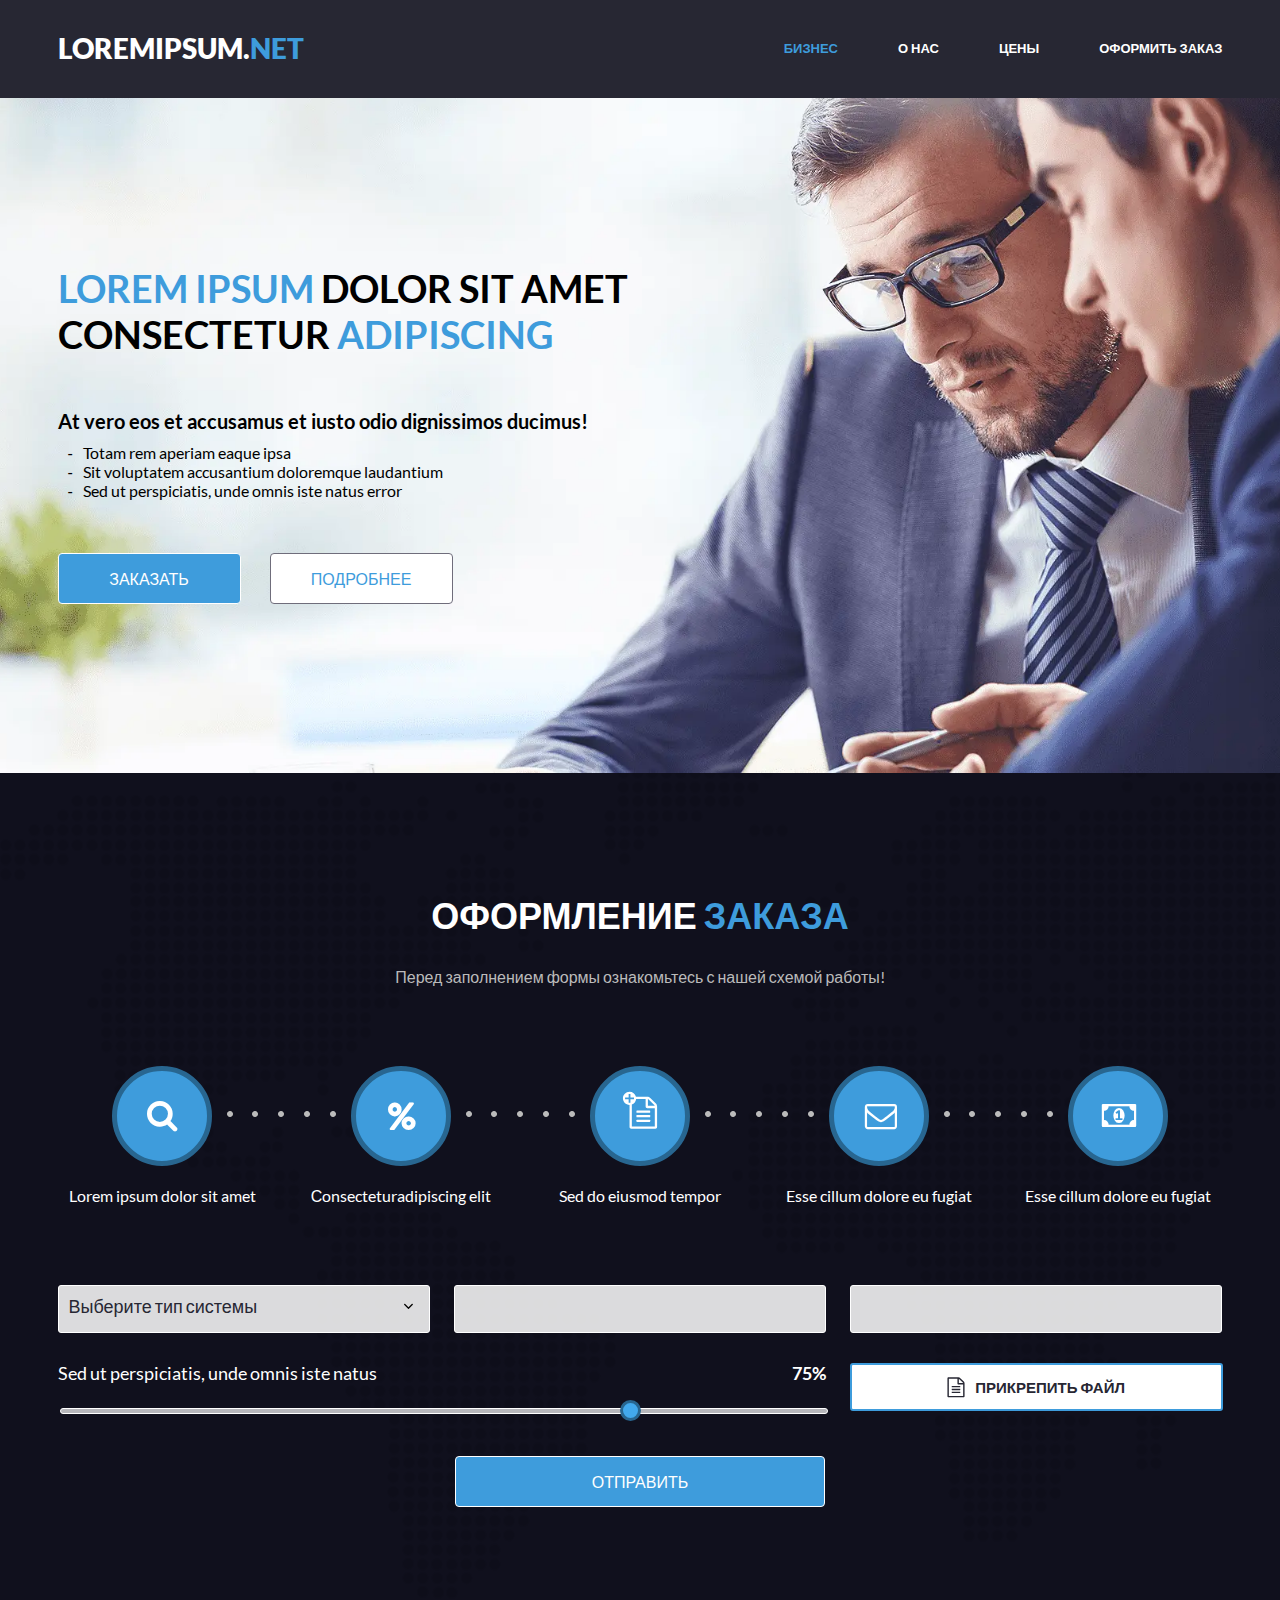
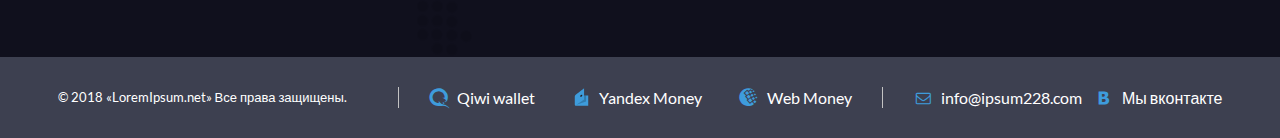
<file: docs/index.html>
<!DOCTYPE html>
<html lang="ru">
<head>
	<meta charset="UTF-8">
	<meta name="viewport" content="width=device-width, initial-scale=1.0">
	<meta name="description" content="test">
	<meta name="keywords" content="">
	<link rel="stylesheet"	href="style.min.css">
	<title>LoremIpsum.Net</title>
</head>

<body>
    <div class="main-cont">
        <header class="header">
        <div class="wrap">
            <p class="header__name">
                <a href="">LoremIpsum.<span class="color-blue">Net</span></a>
            </p>
            <ul class="header__navbar">
                <li class="header__a color-blue"><a href="">БИЗНЕС</a></li>
                <li class="header__a"><a href="">О НАС</a></li>
                <li class="header__a"><a href="">ЦЕНЫ</a></li>
                <li class="header__a"><a href="">ОФОРМИТЬ ЗАКАЗ</a></li>
            </ul>
        </div>
    </header>
    <main>
        <div class="cont cont_bc-img-1">
            <div class="wrap">
                <div class="block-1">
                    <h2 class="block-1__title">
                        <span class="color-blue">Lorem ipsum</span> dolor sit amet
                        consectetur <span class="color-blue">adipiscing</span>
                    </h2>
                    <div class="block-1__desc">
                        <span class="block-1__desc-title">At vero eos et accusamus et iusto odio dignissimos
                            ducimus!</span>
                        <ul class="block-1__ul">
                            <li class="block-1__li">Totam rem aperiam eaque ipsa</li>
                            <li class="block-1__li">Sit voluptatem accusantium doloremque laudantium</li>
                            <li class="block-1__li">Sed ut perspiciatis, unde omnis iste natus error</li>
                        </ul>
                    </div>
                    <div class="block-1__btns">
                        <button class="btn btn_color-blue">заказать</button>
                        <button class="btn btn_color-white">подробнее</button>
                    </div>
                </div>
            </div>
        </div>
        <div class="cont cont_bc-img-2">
            <div class="wrap">
                <div class="block-2">
                    <h2 class="block-2__title">Оформление <span class="color-blue">Заказа</span></h2>
                    <p class="block-2__subtitle">Перед заполнением формы ознакомьтесь с нашей схемой работы!</p>
                    <div class="row-elements">
                        <div class="row-elements__inner">
                            <div class="row-elements__element">
                                <span class="row-elements__icon icon icon-search"></span>
                            </div>
                            <span class="row-elements__text">Lorem ipsum dolor sit amet</span>
                        </div>
                        <div class="row-elements__inner">
                            <div class="row-elements__element">
                                <span class="row-elements__icon icon icon-percent"></span>
                            </div>
                            <span class="row-elements__text">Сonsecteturadipiscing elit</span>
                        </div>
                        <div class="row-elements__inner">
                            <div class="row-elements__element">
                                <span class="row-elements__icon">
                                    <svg xmlns="http://www.w3.org/2000/svg" width="49.13" height="55"
                                        viewBox="0 0 55 56" fill="none">
                                        <path
                                            d="M23.9933 29.8724V28.5867C23.9933 28.2251 24.2746 27.9439 24.6362 27.9439H38.779C39.1406 27.9439 39.4219 28.2251 39.4219 28.5867V29.8724C39.4219 30.234 39.1406 30.5153 38.779 30.5153H24.6362C24.2746 30.5153 23.9933 30.234 23.9933 29.8724Z"
                                            fill="white" />
                                        <path
                                            d="M24.6362 33.0867H38.779C39.1406 33.0867 39.4219 33.368 39.4219 33.7296V35.0153C39.4219 35.3769 39.1406 35.6581 38.779 35.6581H24.6362C24.2746 35.6581 23.9933 35.3769 23.9933 35.0153V33.7296C23.9933 33.368 24.2746 33.0867 24.6362 33.0867Z"
                                            fill="white" />
                                        <path
                                            d="M24.6362 38.2296H38.779C39.1406 38.2296 39.4219 38.5108 39.4219 38.8724V40.1581C39.4219 40.5198 39.1406 40.801 38.779 40.801H24.6362C24.2746 40.801 23.9933 40.5198 23.9933 40.1581V38.8724C23.9933 38.5108 24.2746 38.2296 24.6362 38.2296Z"
                                            fill="white" />
                                        <path fill-rule="evenodd" clip-rule="evenodd"
                                            d="M16.279 21.8148C12.1838 21.8148 8.86401 18.495 8.86401 14.3998C8.86401 10.3046 12.1838 6.9848 16.279 6.9848C19.723 6.9848 22.6186 9.33277 23.4524 12.5153H36.2076C37.2723 12.5153 38.7589 13.1381 39.5022 13.8814L45.7701 20.1492C46.5134 20.8925 47.1362 22.3791 47.1362 23.4439V46.5867C47.1362 47.6515 46.2723 48.5153 45.2076 48.5153H18.2076C17.1429 48.5153 16.279 47.6515 16.279 46.5867L16.279 21.8148ZM18.8504 21.3568C21.4729 20.3871 23.3971 17.977 23.6626 15.0867H34.279V23.4439C34.279 24.5086 35.1429 25.3724 36.2076 25.3724H44.5647V45.9439H18.8504V21.3568ZM37.6741 15.6894C37.5335 15.5488 37.192 15.368 36.8504 15.2474V22.801H44.404C44.2835 22.4595 44.1027 22.118 43.9621 21.9773L37.6741 15.6894ZM17.279 15.3998H21.279V13.3998H17.279V9.39984H15.279V13.3998H11.279V15.3998H15.279V19.3998H17.279V15.3998Z"
                                            fill="white" />
                                    </svg>
                                </span>
                            </div>
                            <span class="row-elements__text">Sed do eiusmod tempor</span>
                        </div>
                        <div class="row-elements__inner">
                            <div class="row-elements__element">
                                <span class="row-elements__icon icon icon-message"></span>
                            </div>
                            <span class="row-elements__text">Esse cillum dolore eu fugiat</span>
                        </div>
                        <div class="row-elements__inner">
                            <div class="row-elements__element">
                                <span class="row-elements__icon icon icon-money"></span>
                            </div>
                            <span class="row-elements__text">Esse cillum dolore eu fugiat</span>
                        </div>
                    </div>
                    <form class="form">
                        <div class="form__row">
                            <div class="form__select">
                                <div class="select-wrapper">
                                    <div class="select-wrapper__custom select-wrapper__js-select-custom">
                                        <div class="select-wrapper__trigger">Выберите тип системы</div>
                                        <div class="select-wrapper__options">
                                            <div class="select-wrapper__option" data-value="sed">Sed ut perspiciatis
                                            </div>
                                            <div class="select-wrapper__option" data-value="nemo">Nemo enim ipsam</div>
                                            <div class="select-wrapper__option" data-value="et">Et harum quidem</div>
                                            <div class="select-wrapper__option" data-value="temporibus">Temporibus autem
                                            </div>
                                            <div class="select-wrapper__option" data-value="itaque">Itaque earum rerum
                                            </div>
                                        </div>
                                    </div>
                                </div>
                            </div>
                            <div class="form__input">
                                <input type="email" name="email" id="email" pattern=".+@globex\.com">
                            </div>
                            <div class="form__input">
                                <input type="text" name="name" id="name">
                            </div>
                        </div>
                        <div class="form__row">
                            <div class="form__range">
                                <label class="form__range-label" for="range">Sed ut perspiciatis, unde omnis iste
                                    natus <span class="range-value"></span></label>
                                <input type="range" id="range" name="range" min="0" max="100" value="75" />
                            </div>
                            <div class="form__file">
                                <input type="file" id="file" name="file" accept="image/png, image/jpeg" />
                                <label for="file" class="form__file-label">
                                    <span class="form__file-icon">
                                        <svg xmlns="http://www.w3.org/2000/svg" width="18" height="21"
                                            viewBox="0 0 18 21" fill="none">
                                            <path
                                                d="M16.8125 4.60899L13.3304 1.12685C12.9174 0.713902 12.0915 0.36792 11.5 0.36792H1.50002C0.9085 0.36792 0.428589 0.847831 0.428589 1.43935V19.2965C0.428589 19.888 0.9085 20.3679 1.50002 20.3679H16.5C17.0915 20.3679 17.5714 19.888 17.5714 19.2965V6.43935C17.5714 5.84783 17.2255 5.02194 16.8125 4.60899ZM11.8572 1.88578C12.0469 1.95274 12.2366 2.05319 12.3148 2.13131L15.8081 5.62462C15.8862 5.70274 15.9866 5.89247 16.0536 6.08221H11.8572V1.88578ZM16.1429 18.9394H1.85716V1.79649H10.4286V6.43935C10.4286 7.03087 10.9085 7.51078 11.5 7.51078H16.1429V18.9394ZM4.7143 9.29649V10.0108C4.7143 10.2117 4.87055 10.3679 5.07145 10.3679H12.9286C13.1295 10.3679 13.2857 10.2117 13.2857 10.0108V9.29649C13.2857 9.0956 13.1295 8.93935 12.9286 8.93935H5.07145C4.87055 8.93935 4.7143 9.0956 4.7143 9.29649ZM12.9286 11.7965H5.07145C4.87055 11.7965 4.7143 11.9527 4.7143 12.1536V12.8679C4.7143 13.0688 4.87055 13.2251 5.07145 13.2251H12.9286C13.1295 13.2251 13.2857 13.0688 13.2857 12.8679V12.1536C13.2857 11.9527 13.1295 11.7965 12.9286 11.7965ZM12.9286 14.6536H5.07145C4.87055 14.6536 4.7143 14.8099 4.7143 15.0108V15.7251C4.7143 15.926 4.87055 16.0822 5.07145 16.0822H12.9286C13.1295 16.0822 13.2857 15.926 13.2857 15.7251V15.0108C13.2857 14.8099 13.1295 14.6536 12.9286 14.6536Z"
                                                fill="#272733" />
                                        </svg>
                                    </span>
                                    <span class="form__file-text">Прикрепить файл</span>
                                </label>
                            </div>
                        </div>
                        <button class="btn btn_color-blue btn_width">Отправить</button>
                    </form>
                </div>
            </div>
        </div>
    </main>
    <footer>
        <div class="wrap">
            <div class="footer">
                <div class="footer__inner footer__inner_pad_right">
                    <p class="footer__text">© 2018 «LoremIpsum.net» Все права защищены.</p>
                </div>
                <div class="footer__inner footer__inner_center">
                    <div class="footer__icon-text">
                        <span class="icon icon-qiwi"></span>Qiwi wallet
                    </div>
                    <div class="footer__icon-text">
                        <span class="icon"><svg xmlns="http://www.w3.org/2000/svg" width="21" height="20"
                                viewBox="0 0 21 20" fill="none">
                                <path fill-rule="evenodd" clip-rule="evenodd"
                                    d="M3.77983 9.9307C3.77983 8.94664 3.86303 8.32213 5.91811 6.80087C7.61949 5.54138 13.073 1.23743 13.073 1.23743V8.42209H17.2203V18.7627H5.07518C4.36275 18.7627 3.77963 18.1844 3.77963 17.4778L3.77983 9.93076V9.9307Z"
                                    fill="#3E9CDC" />
                                <path fill-rule="evenodd" clip-rule="evenodd"
                                    d="M13.073 8.422V12.585L5.45212 17.7335L15.0874 14.6246V8.422H13.073Z" fill="black"
                                    fill-opacity="0.2" />
                                <path fill-rule="evenodd" clip-rule="evenodd"
                                    d="M9.5904 8.20685C10.0361 7.68023 10.687 7.49436 11.0443 7.79173C11.4017 8.08915 11.3303 8.75719 10.8846 9.2838C10.4392 9.81035 9.78811 9.99602 9.43072 9.69859C9.07333 9.40123 9.14497 8.73333 9.5904 8.20678V8.20685Z"
                                    fill="#231F20" />
                            </svg></span>Yandex Money
                    </div>
                    <div class="footer__icon-text">
                        <span class="icon icon-web"></span>Web Money
                    </div>
                </div>
                <div class="footer__inner footer__inner_pad_left">
                    <div class="footer__icon-text">
                        <span class="icon icon-email"></span><a href="">info@ipsum228.com</a>
                    </div>
                    <div class="footer__icon-text">
                        <span class="icon icon-vk"></span><a href="">Мы вконтакте</a>
                    </div>
                </div>
            </div>
        </div>
    </footer>
    </div>
    

    <script>
        var selectCustom = document.querySelector('.select-wrapper__js-select-custom');
        var selectTrigger = selectCustom.querySelector('.select-wrapper__trigger');
        var selectOptions = selectCustom.querySelector('.select-wrapper__options');
        var defaultLabel = selectTrigger.textContent;

        selectOptions.addEventListener('click', function (e) {
            if (e.target.classList.contains('select-wrapper__option')) {
                selectTrigger.textContent = e.target.textContent;
                selectCustom.classList.remove('select-wrapper__isActive');
            }
        });

        selectTrigger.addEventListener('click', function () {
            selectCustom.classList.toggle('select-wrapper__isActive');
        });

        document.addEventListener('click', function (e) {
            var didClickedOutside = !selectCustom.contains(e.target);
            if (didClickedOutside) {
                selectCustom.classList.remove('select-wrapper__isActive');
            }
        });

        const rangeInput = document.getElementById('range');
        const rangeValue = document.querySelector('.range-value');

        // Инициализируем значение в span на начальное значение
        rangeValue.textContent = rangeInput.value+"%";

        // Добавляем обработчик события input для отслеживания изменения положения ползунка
        rangeInput.addEventListener('input', function () {
            rangeValue.textContent = rangeInput.value+"%"; // Обновляем значение в соответствии с положением ползунка
        });
    </script>
</body>
</file>
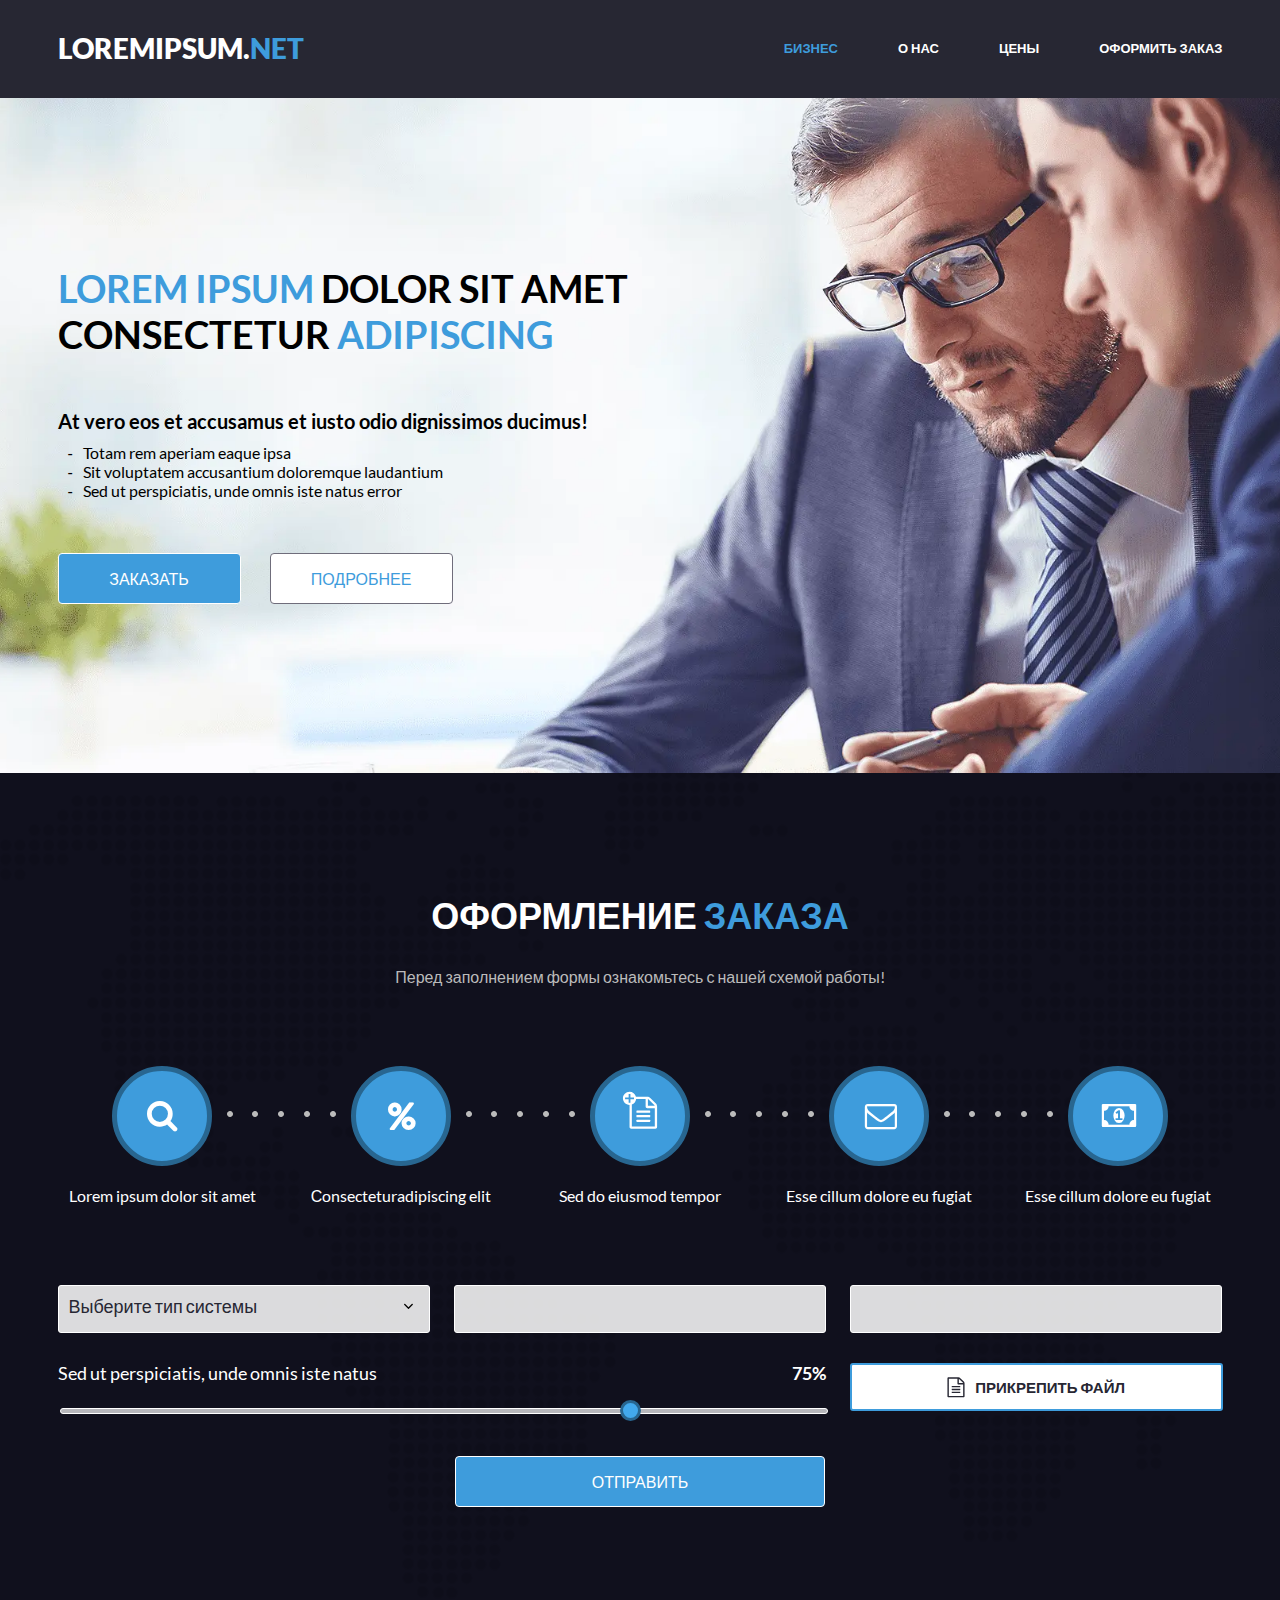
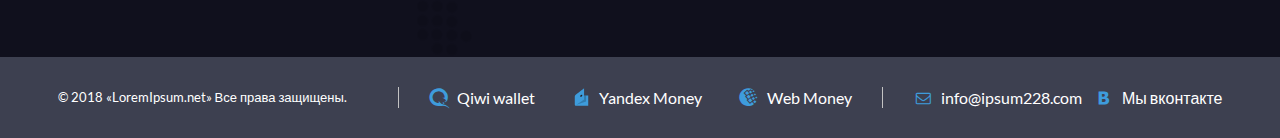
<file: Page/index.html>
<!DOCTYPE html>
<html lang="ru">
<head>
	<meta charset="UTF-8">
	<meta name="viewport" content="width=device-width, initial-scale=1.0">
	<meta name="description" content="test">
	<meta name="keywords" content="">
	<link rel="stylesheet"	href="../css/style.min.css">
	<title>LoremIpsum.Net</title>
</head>

<body>
    <div class="main-cont">
        <header class="header">
        <div class="wrap">
            <p class="header__name">
                <a href="">LoremIpsum.<span class="color-blue">Net</span></a>
            </p>
            <ul class="header__navbar">
                <li class="header__a color-blue"><a href="">БИЗНЕС</a></li>
                <li class="header__a"><a href="">О НАС</a></li>
                <li class="header__a"><a href="">ЦЕНЫ</a></li>
                <li class="header__a"><a href="">ОФОРМИТЬ ЗАКАЗ</a></li>
            </ul>
        </div>
    </header>
    <main>
        <div class="cont cont_bc-img-1">
            <div class="wrap">
                <div class="block-1">
                    <h2 class="block-1__title">
                        <span class="color-blue">Lorem ipsum</span> dolor sit amet
                        consectetur <span class="color-blue">adipiscing</span>
                    </h2>
                    <div class="block-1__desc">
                        <span class="block-1__desc-title">At vero eos et accusamus et iusto odio dignissimos
                            ducimus!</span>
                        <ul class="block-1__ul">
                            <li class="block-1__li">Totam rem aperiam eaque ipsa</li>
                            <li class="block-1__li">Sit voluptatem accusantium doloremque laudantium</li>
                            <li class="block-1__li">Sed ut perspiciatis, unde omnis iste natus error</li>
                        </ul>
                    </div>
                    <div class="block-1__btns">
                        <button class="btn btn_color-blue">заказать</button>
                        <button class="btn btn_color-white">подробнее</button>
                    </div>
                </div>
            </div>
        </div>
        <div class="cont cont_bc-img-2">
            <div class="wrap">
                <div class="block-2">
                    <h2 class="block-2__title">Оформление <span class="color-blue">Заказа</span></h2>
                    <p class="block-2__subtitle">Перед заполнением формы ознакомьтесь с нашей схемой работы!</p>
                    <div class="row-elements">
                        <div class="row-elements__inner">
                            <div class="row-elements__element">
                                <span class="row-elements__icon icon icon-search"></span>
                            </div>
                            <span class="row-elements__text">Lorem ipsum dolor sit amet</span>
                        </div>
                        <div class="row-elements__inner">
                            <div class="row-elements__element">
                                <span class="row-elements__icon icon icon-percent"></span>
                            </div>
                            <span class="row-elements__text">Сonsecteturadipiscing elit</span>
                        </div>
                        <div class="row-elements__inner">
                            <div class="row-elements__element">
                                <span class="row-elements__icon">
                                    <svg xmlns="http://www.w3.org/2000/svg" width="49.13" height="55"
                                        viewBox="0 0 55 56" fill="none">
                                        <path
                                            d="M23.9933 29.8724V28.5867C23.9933 28.2251 24.2746 27.9439 24.6362 27.9439H38.779C39.1406 27.9439 39.4219 28.2251 39.4219 28.5867V29.8724C39.4219 30.234 39.1406 30.5153 38.779 30.5153H24.6362C24.2746 30.5153 23.9933 30.234 23.9933 29.8724Z"
                                            fill="white" />
                                        <path
                                            d="M24.6362 33.0867H38.779C39.1406 33.0867 39.4219 33.368 39.4219 33.7296V35.0153C39.4219 35.3769 39.1406 35.6581 38.779 35.6581H24.6362C24.2746 35.6581 23.9933 35.3769 23.9933 35.0153V33.7296C23.9933 33.368 24.2746 33.0867 24.6362 33.0867Z"
                                            fill="white" />
                                        <path
                                            d="M24.6362 38.2296H38.779C39.1406 38.2296 39.4219 38.5108 39.4219 38.8724V40.1581C39.4219 40.5198 39.1406 40.801 38.779 40.801H24.6362C24.2746 40.801 23.9933 40.5198 23.9933 40.1581V38.8724C23.9933 38.5108 24.2746 38.2296 24.6362 38.2296Z"
                                            fill="white" />
                                        <path fill-rule="evenodd" clip-rule="evenodd"
                                            d="M16.279 21.8148C12.1838 21.8148 8.86401 18.495 8.86401 14.3998C8.86401 10.3046 12.1838 6.9848 16.279 6.9848C19.723 6.9848 22.6186 9.33277 23.4524 12.5153H36.2076C37.2723 12.5153 38.7589 13.1381 39.5022 13.8814L45.7701 20.1492C46.5134 20.8925 47.1362 22.3791 47.1362 23.4439V46.5867C47.1362 47.6515 46.2723 48.5153 45.2076 48.5153H18.2076C17.1429 48.5153 16.279 47.6515 16.279 46.5867L16.279 21.8148ZM18.8504 21.3568C21.4729 20.3871 23.3971 17.977 23.6626 15.0867H34.279V23.4439C34.279 24.5086 35.1429 25.3724 36.2076 25.3724H44.5647V45.9439H18.8504V21.3568ZM37.6741 15.6894C37.5335 15.5488 37.192 15.368 36.8504 15.2474V22.801H44.404C44.2835 22.4595 44.1027 22.118 43.9621 21.9773L37.6741 15.6894ZM17.279 15.3998H21.279V13.3998H17.279V9.39984H15.279V13.3998H11.279V15.3998H15.279V19.3998H17.279V15.3998Z"
                                            fill="white" />
                                    </svg>
                                </span>
                            </div>
                            <span class="row-elements__text">Sed do eiusmod tempor</span>
                        </div>
                        <div class="row-elements__inner">
                            <div class="row-elements__element">
                                <span class="row-elements__icon icon icon-message"></span>
                            </div>
                            <span class="row-elements__text">Esse cillum dolore eu fugiat</span>
                        </div>
                        <div class="row-elements__inner">
                            <div class="row-elements__element">
                                <span class="row-elements__icon icon icon-money"></span>
                            </div>
                            <span class="row-elements__text">Esse cillum dolore eu fugiat</span>
                        </div>
                    </div>
                    <form class="form">
                        <div class="form__row">
                            <div class="form__select">
                                <div class="select-wrapper">
                                    <div class="select-wrapper__custom select-wrapper__js-select-custom">
                                        <div class="select-wrapper__trigger">Выберите тип системы</div>
                                        <div class="select-wrapper__options">
                                            <div class="select-wrapper__option" data-value="sed">Sed ut perspiciatis
                                            </div>
                                            <div class="select-wrapper__option" data-value="nemo">Nemo enim ipsam</div>
                                            <div class="select-wrapper__option" data-value="et">Et harum quidem</div>
                                            <div class="select-wrapper__option" data-value="temporibus">Temporibus autem
                                            </div>
                                            <div class="select-wrapper__option" data-value="itaque">Itaque earum rerum
                                            </div>
                                        </div>
                                    </div>
                                </div>
                            </div>
                            <div class="form__input">
                                <input type="email" name="email" id="email" pattern=".+@globex\.com">
                            </div>
                            <div class="form__input">
                                <input type="text" name="name" id="name">
                            </div>
                        </div>
                        <div class="form__row">
                            <div class="form__range">
                                <label class="form__range-label" for="range">Sed ut perspiciatis, unde omnis iste
                                    natus <span class="range-value"></span></label>
                                <input type="range" id="range" name="range" min="0" max="100" value="75" />
                            </div>
                            <div class="form__file">
                                <input type="file" id="file" name="file" accept="image/png, image/jpeg" />
                                <label for="file" class="form__file-label">
                                    <span class="form__file-icon">
                                        <svg xmlns="http://www.w3.org/2000/svg" width="18" height="21"
                                            viewBox="0 0 18 21" fill="none">
                                            <path
                                                d="M16.8125 4.60899L13.3304 1.12685C12.9174 0.713902 12.0915 0.36792 11.5 0.36792H1.50002C0.9085 0.36792 0.428589 0.847831 0.428589 1.43935V19.2965C0.428589 19.888 0.9085 20.3679 1.50002 20.3679H16.5C17.0915 20.3679 17.5714 19.888 17.5714 19.2965V6.43935C17.5714 5.84783 17.2255 5.02194 16.8125 4.60899ZM11.8572 1.88578C12.0469 1.95274 12.2366 2.05319 12.3148 2.13131L15.8081 5.62462C15.8862 5.70274 15.9866 5.89247 16.0536 6.08221H11.8572V1.88578ZM16.1429 18.9394H1.85716V1.79649H10.4286V6.43935C10.4286 7.03087 10.9085 7.51078 11.5 7.51078H16.1429V18.9394ZM4.7143 9.29649V10.0108C4.7143 10.2117 4.87055 10.3679 5.07145 10.3679H12.9286C13.1295 10.3679 13.2857 10.2117 13.2857 10.0108V9.29649C13.2857 9.0956 13.1295 8.93935 12.9286 8.93935H5.07145C4.87055 8.93935 4.7143 9.0956 4.7143 9.29649ZM12.9286 11.7965H5.07145C4.87055 11.7965 4.7143 11.9527 4.7143 12.1536V12.8679C4.7143 13.0688 4.87055 13.2251 5.07145 13.2251H12.9286C13.1295 13.2251 13.2857 13.0688 13.2857 12.8679V12.1536C13.2857 11.9527 13.1295 11.7965 12.9286 11.7965ZM12.9286 14.6536H5.07145C4.87055 14.6536 4.7143 14.8099 4.7143 15.0108V15.7251C4.7143 15.926 4.87055 16.0822 5.07145 16.0822H12.9286C13.1295 16.0822 13.2857 15.926 13.2857 15.7251V15.0108C13.2857 14.8099 13.1295 14.6536 12.9286 14.6536Z"
                                                fill="#272733" />
                                        </svg>
                                    </span>
                                    <span class="form__file-text">Прикрепить файл</span>
                                </label>
                            </div>
                        </div>
                        <button class="btn btn_color-blue btn_width">Отправить</button>
                    </form>
                </div>
            </div>
        </div>
    </main>
    <footer>
        <div class="wrap">
            <div class="footer">
                <div class="footer__inner footer__inner_pad_right">
                    <p class="footer__text">© 2018 «LoremIpsum.net» Все права защищены.</p>
                </div>
                <div class="footer__inner footer__inner_center">
                    <div class="footer__icon-text">
                        <span class="icon icon-qiwi"></span>Qiwi wallet
                    </div>
                    <div class="footer__icon-text">
                        <span class="icon"><svg xmlns="http://www.w3.org/2000/svg" width="21" height="20"
                                viewBox="0 0 21 20" fill="none">
                                <path fill-rule="evenodd" clip-rule="evenodd"
                                    d="M3.77983 9.9307C3.77983 8.94664 3.86303 8.32213 5.91811 6.80087C7.61949 5.54138 13.073 1.23743 13.073 1.23743V8.42209H17.2203V18.7627H5.07518C4.36275 18.7627 3.77963 18.1844 3.77963 17.4778L3.77983 9.93076V9.9307Z"
                                    fill="#3E9CDC" />
                                <path fill-rule="evenodd" clip-rule="evenodd"
                                    d="M13.073 8.422V12.585L5.45212 17.7335L15.0874 14.6246V8.422H13.073Z" fill="black"
                                    fill-opacity="0.2" />
                                <path fill-rule="evenodd" clip-rule="evenodd"
                                    d="M9.5904 8.20685C10.0361 7.68023 10.687 7.49436 11.0443 7.79173C11.4017 8.08915 11.3303 8.75719 10.8846 9.2838C10.4392 9.81035 9.78811 9.99602 9.43072 9.69859C9.07333 9.40123 9.14497 8.73333 9.5904 8.20678V8.20685Z"
                                    fill="#231F20" />
                            </svg></span>Yandex Money
                    </div>
                    <div class="footer__icon-text">
                        <span class="icon icon-web"></span>Web Money
                    </div>
                </div>
                <div class="footer__inner footer__inner_pad_left">
                    <div class="footer__icon-text">
                        <span class="icon icon-email"></span><a href="">info@ipsum228.com</a>
                    </div>
                    <div class="footer__icon-text">
                        <span class="icon icon-vk"></span><a href="">Мы вконтакте</a>
                    </div>
                </div>
            </div>
        </div>
    </footer>
    </div>
    

    <script>
        var selectCustom = document.querySelector('.select-wrapper__js-select-custom');
        var selectTrigger = selectCustom.querySelector('.select-wrapper__trigger');
        var selectOptions = selectCustom.querySelector('.select-wrapper__options');
        var defaultLabel = selectTrigger.textContent;

        selectOptions.addEventListener('click', function (e) {
            if (e.target.classList.contains('select-wrapper__option')) {
                selectTrigger.textContent = e.target.textContent;
                selectCustom.classList.remove('select-wrapper__isActive');
            }
        });

        selectTrigger.addEventListener('click', function () {
            selectCustom.classList.toggle('select-wrapper__isActive');
        });

        document.addEventListener('click', function (e) {
            var didClickedOutside = !selectCustom.contains(e.target);
            if (didClickedOutside) {
                selectCustom.classList.remove('select-wrapper__isActive');
            }
        });

        const rangeInput = document.getElementById('range');
        const rangeValue = document.querySelector('.range-value');

        // Инициализируем значение в span на начальное значение
        rangeValue.textContent = rangeInput.value+"%";

        // Добавляем обработчик события input для отслеживания изменения положения ползунка
        rangeInput.addEventListener('input', function () {
            rangeValue.textContent = rangeInput.value+"%"; // Обновляем значение в соответствии с положением ползунка
        });
    </script>
</body>
</file>
<file: docs/style.min.css>
﻿@font-face{font-family:loremIpsumnet;src:url(fonts/loremIpsumnet.eot?un9g6);src:url(fonts/loremIpsumnet.eot?un9g6#iefix) format("embedded-opentype"),url(fonts/loremIpsumnet.ttf?un9g6) format("truetype"),url(fonts/loremIpsumnet.woff?un9g6) format("woff"),url(fonts/loremIpsumnet.svg?un9g6#loremIpsumnet) format("svg");font-weight:400;font-style:normal;font-display:block}@font-face{font-family:Lato;src:local("Lato Thin"),local("Lato-Thin"),url(fonts/Lato-Thin.woff2) format("woff2"),url(fonts/Lato-Thin.woff) format("woff"),url(fonts/Lato-Thin.ttf) format("truetype");font-weight:100;font-style:normal}@font-face{font-family:Lato;src:local("Lato Thin Italic"),local("Lato-ThinItalic"),url(fonts/Lato-ThinItalic.woff2) format("woff2"),url(fonts/Lato-ThinItalic.woff) format("woff"),url(fonts/Lato-ThinItalic.ttf) format("truetype");font-weight:100;font-style:italic}@font-face{font-family:Lato;src:local("Lato Light"),local("Lato-Light"),url(fonts/Lato-Light.woff2) format("woff2"),url(fonts/Lato-Light.woff) format("woff"),url(fonts/Lato-Light.ttf) format("truetype");font-weight:300;font-style:normal}@font-face{font-family:Lato;src:local("Lato Light Italic"),local("Lato-LightItalic"),url(fonts/Lato-LightItalic.woff2) format("woff2"),url(fonts/Lato-LightItalic.woff) format("woff"),url(fonts/Lato-LightItalic.ttf) format("truetype");font-weight:300;font-style:italic}@font-face{font-family:Lato;src:local("Lato Regular"),local("Lato-Regular"),url(fonts/Lato-Regular.ttf) format("truetype");font-weight:400;font-style:normal}@font-face{font-family:Lato;src:local("Lato Regular Italic"),local("Lato-RegularItalic"),url(fonts/Lato-RegularItalic.woff2) format("woff2"),url(fonts/Lato-RegularItalic.woff) format("woff"),url(fonts/Lato-RegularItalic.ttf) format("truetype");font-weight:400;font-style:italic}@font-face{font-family:Lato;src:local("Lato Bold"),local("Lato-Bold"),url(fonts/Lato-Bold.ttf) format("truetype");font-weight:700;font-style:normal}@font-face{font-family:Lato;src:local("Lato Bold Italic"),local("Lato-BoldItalic"),url(fonts/Lato-BoldItalic.woff2) format("woff2"),url(fonts/Lato-BoldItalic.woff) format("woff"),url(fonts/Lato-BoldItalic.ttf) format("truetype");font-weight:700;font-style:italic}@font-face{font-family:Lato;src:local("Lato Black"),local("Lato-Black"),url(fonts/Lato-Black.ttf) format("truetype");font-weight:900;font-style:normal}@font-face{font-family:Lato;src:local("Lato Black Italic"),local("Lato-BlackItalic"),url(fonts/Lato-BlackItalic.woff2) format("woff2"),url(fonts/Lato-BlackItalic.woff) format("woff"),url(fonts/Lato-BlackItalic.ttf) format("truetype");font-weight:900;font-style:italic}:root{--text-dark:#000;--text-light:#fff;--text-neutral:#272733;--text-light-grey:#bbb;--color-blue:#3E9CDC;--color-border:#6F6D7B;--color-footer:#3D4050;--main-bc:#10101D;--main-bc-header:rgba(16, 16, 29, 0.90)}.icon{font-family:loremIpsumnet!important;speak:never;font-style:normal;font-weight:400;font-variant:normal;text-transform:none;line-height:1;-webkit-font-smoothing:antialiased;-moz-osx-font-smoothing:grayscale}.icon-ya .path1:before{content:""}.icon-ya .path2:before{content:"";margin-left:-1.0498046875em;opacity:.2}.icon-ya .path3:before{content:"";margin-left:-1.0498046875em}.icon-arrow:before{content:""}.icon-money:before{content:""}.icon-message:before{content:""}.icon-percent:before{content:""}.icon-search:before{content:""}.icon-qiwi:before{content:""}.icon-web:before{content:""}.icon-email:before{content:""}.icon-vk:before{content:""}*{-webkit-box-sizing:border-box;box-sizing:border-box;font-size:16px;font-family:Lato,sans-serif;line-height:1.2}a{text-decoration:none;color:inherit;font-size:inherit}ul{list-style:none;padding:0;margin:0}li{padding:0;margin:0}h1,h2,h3{margin:0}p{margin:0;padding:0}button:disabled{opacity:.55}.unselectable{-webkit-touch-callout:none;-webkit-user-select:none;-moz-user-select:none;-ms-user-select:none;user-select:none}input[type=email],input[type=text]{border:none}input[type=email]:active,input[type=email]:focus,input[type=email]:hover,input[type=text]:active,input[type=text]:focus,input[type=text]:hover,select:active,select:focus,select:hover{outline:0;outline-offset:0}input:focus::-webkit-input-placeholder{opacity:0;color:transparent}input:focus::-moz-placeholder{opacity:0;color:transparent}input:focus:-ms-input-placeholder{opacity:0;color:transparent}input:focus::-ms-input-placeholder{opacity:0}input:focus::placeholder{opacity:0}input:focus:-moz-placeholder{color:transparent}input:disabled{opacity:.55}input[type=file]{position:absolute;opacity:0;pointer-events:none}select{width:100%;height:100%;background:rgba(0,0,0,0);border:0}body{padding:0;margin:0;counter-reset:section}.wrap{width:100%;max-width:1200px;min-width:320px;padding:0 17.5px;margin:0 auto}.main-cont{position:relative;overflow-x:hidden}
.color-blue{color:var(--color-blue);font-size:inherit}.btn{border-radius:4px;border:1px solid;min-width:183px;padding:15px 10px;text-transform:uppercase;text-align:center;cursor:pointer}.btn_color-blue{color:var(--text-light);background-color:var(--color-blue);border-color:var(--text-light)}.btn_color-blue:hover{background-color:#388fc9}.btn_color-white{color:var(--color-blue);background-color:var(--text-light);border-color:var(--color-border)}.btn_color-white:hover{background-color:#f2f2f2}.btn_width{width:370px}.header{width:100%;background-color:var(--main-bc-header);color:var(--text-light);position:sticky;padding:32px 0;z-index:1;top:0}.header .wrap{display:-webkit-box;display:-ms-flexbox;display:flex;-webkit-box-align:center;-ms-flex-align:center;align-items:center;-webkit-box-pack:justify;-ms-flex-pack:justify;justify-content:space-between;-ms-flex-wrap:wrap;flex-wrap:wrap}.header__name{display:-webkit-box;display:-ms-flexbox;display:flex;-webkit-box-pack:left;-ms-flex-pack:left;justify-content:left;font-size:28px;font-weight:800;text-transform:uppercase}.header__navbar{display:-webkit-box;display:-ms-flexbox;display:flex;-webkit-box-pack:right;-ms-flex-pack:right;justify-content:right;-webkit-column-gap:60px;-moz-column-gap:60px;column-gap:60px}.header__a{text-transform:uppercase;font-size:13px;font-weight:600}.header__a:hover{color:var(--color-blue)}.cont.cont_bc-img-1{background-image:url(bc-img-1.webp);background-repeat:no-repeat;background-size:cover;height:75vh;display:-webkit-box;display:-ms-flexbox;display:flex;-webkit-box-align:center;-ms-flex-align:center;align-items:center;background-position:65%;background-color:var(--text-light)}.cont.cont_bc-img-2{background-image:url(bc-img-2.webp);background-repeat:no-repeat;background-size:cover;background-color:var(--main-bc);display:-webkit-box;display:-ms-flexbox;display:flex;-webkit-box-align:center;-ms-flex-align:center;align-items:center;height:auto;padding:121px 0 150px}.cont .wrap{height:50%}.cont .block-1{color:var(--text-dark);width:65%;height:100%;display:-webkit-box;display:-ms-flexbox;display:flex;-webkit-box-orient:vertical;-webkit-box-direction:normal;-ms-flex-direction:column;flex-direction:column;-webkit-box-pack:justify;-ms-flex-pack:justify;justify-content:space-between}.cont .block-1__title{font-size:calc(1rem + 1.7vw);font-weight:700;text-transform:uppercase}.cont .block-1__desc-title{font-size:20px;font-weight:700;margin-bottom:10px;display:block}.cont .block-1__ul{font-size:20px;font-weight:400;list-style-position:inside}.cont .block-1__li::before{content:"‐";margin-left:10px;margin-right:10px}.cont .block-1__btns{width:395px;display:-webkit-box;display:-ms-flexbox;display:flex;-webkit-box-pack:justify;-ms-flex-pack:justify;justify-content:space-between}.cont .block-2{display:-webkit-box;display:-ms-flexbox;display:flex;-webkit-box-orient:vertical;-webkit-box-direction:normal;-ms-flex-direction:column;flex-direction:column;-webkit-box-align:center;-ms-flex-align:center;align-items:center;color:var(--text-light)}.cont .block-2__title{font-size:36px;font-weight:700;text-transform:uppercase}.cont .block-2__subtitle{margin:30px 0 80px;color:var(--text-light-grey)}.cont .block-2 .row-elements{display:-webkit-box;display:-ms-flexbox;display:flex;width:100%;-webkit-box-pack:justify;-ms-flex-pack:justify;justify-content:space-between;-ms-flex-wrap:wrap;flex-wrap:wrap;-webkit-box-align:center;-ms-flex-align:center;align-items:center}.cont .block-2 .row-elements__inner{display:-webkit-box;display:-ms-flexbox;display:flex;-webkit-box-orient:vertical;-webkit-box-direction:normal;-ms-flex-direction:column;flex-direction:column;-webkit-box-align:center;-ms-flex-align:center;align-items:center;width:209px}.cont .block-2 .row-elements__inner:last-child .row-elements__element::after{display:none}.cont .block-2 .row-elements__element{background-color:var(--color-blue);border-radius:50%;border:5px solid #286690;width:100px;height:100px;display:-webkit-box;display:-ms-flexbox;display:flex;-webkit-box-pack:center;-ms-flex-pack:center;justify-content:center;-webkit-box-align:center;-ms-flex-align:center;align-items:center;margin-bottom:20px;position:relative}.cont .block-2 .row-elements__element::after{content:"";display:inline-block;background-image:url([data-uri]);width:110px;height:6px;background-repeat:no-repeat;position:absolute;top:40px;left:110px}.cont .block-2 .row-elements__icon{font-size:50px}.cont .block-2 .form{width:100%;display:-webkit-box;display:-ms-flexbox;display:flex;-webkit-box-orient:vertical;-webkit-box-direction:normal;-ms-flex-direction:column;flex-direction:column;-webkit-box-align:center;-ms-flex-align:center;align-items:center;margin-top:80px}.cont .block-2 .form__row{display:-webkit-box;display:-ms-flexbox;display:flex;-webkit-box-orient:horizontal;-webkit-box-direction:normal;-ms-flex-direction:row;flex-direction:row;-webkit-box-pack:justify;-ms-flex-pack:justify;justify-content:space-between;height:48px;width:100%;margin-bottom:30px}.cont .block-2 .form__select{position:relative;width:32%}.cont .block-2 .form__select .select-wrapper{position:relative;height:100%}.cont .block-2 .form__select .select-wrapper__custom{position:relative;height:100%;width:100%}.cont .block-2 .form__select .select-wrapper__trigger{border-radius:3px;border:1px solid var(--text-light);background:rgba(255,255,255,.85);color:var(--text-neutral);font-size:18px;font-weight:400;cursor:pointer;position:relative;width:100%;height:100%;padding:10px}.cont .block-2 .form__select .select-wrapper__trigger::after{content:url([data-uri]);position:absolute;top:10px;right:10px}.cont .block-2 .form__select .select-wrapper__options{position:absolute;top:48px;left:0;width:100%;border:1px solid var(--color-footer);background-color:rgba(39,39,51,.9);z-index:1;padding:10px;display:none}.cont .block-2 .form__select .select-wrapper__isActive .select-wrapper__options{display:block}.cont .block-2 .form__select .select-wrapper__isActive .select-wrapper__trigger{border-radius:3px 3px 0 0;background:rgba(61,64,80,.85);color:var(--text-light);border:1px solid var(--color-footer)}.cont .block-2 .form__select .select-wrapper__isActive .select-wrapper__trigger::after{content:url([data-uri]);position:absolute;top:10px;right:10px}.cont .block-2 .form__select .select-wrapper__option{position:relative;padding:.8rem;cursor:pointer}.cont .block-2 .form__input{width:32%;height:100%}.cont .block-2 .form__input input{height:100%}.cont .block-2 .form__input input[type=email],.cont .block-2 .form__input input[type=text]{width:100%;border-radius:3px;border:1px solid var(--text-light);background:rgba(255,255,255,.85);color:var(--text-neutral);font-size:18px;font-weight:400;padding:10px}.cont .block-2 .form__range{width:66%;height:110%;display:-webkit-box;display:-ms-flexbox;display:flex;-webkit-box-orient:vertical;-webkit-box-direction:normal;-ms-flex-direction:column;flex-direction:column;-webkit-box-pack:justify;-ms-flex-pack:justify;justify-content:space-between}.cont .block-2 .form__range input[type=range]{width:100%;-webkit-appearance:none;-moz-appearance:none;appearance:none;background:rgba(255,255,255,.7);height:6px;border-radius:3px;border:1px solid var(--text-light)}.cont .block-2 .form__range input[type=range]::-webkit-slider-thumb{-webkit-appearance:none;appearance:none;width:21px;height:21px;background:#42a9ed;border:3px solid #286690;border-radius:50%;cursor:pointer}.cont .block-2 .form__range-label{color:var(--text-light);font-size:18px;font-weight:400;display:-webkit-box;display:-ms-flexbox;display:flex;-webkit-box-orient:horizontal;-webkit-box-direction:normal;-ms-flex-direction:row;flex-direction:row;-webkit-box-align:center;-ms-flex-align:center;align-items:center;-webkit-box-pack:justify;-ms-flex-pack:justify;justify-content:space-between}.cont .block-2 .form__range-label .range-value{font-size:18px;font-weight:600}.cont .block-2 .form__file{width:32%;position:relative;text-align:center;border-radius:3px;border:2px solid var(--color-blue);background:var(--text-light);display:-webkit-box;display:-ms-flexbox;display:flex;-webkit-box-align:center;-ms-flex-align:center;align-items:center;-webkit-box-pack:center;-ms-flex-pack:center;justify-content:center;cursor:pointer}.cont .block-2 .form__file-icon{height:20px;margin-right:10px}.cont .block-2 .form__file-text{color:var(--text-neutral);font-size:15px;font-weight:600;text-transform:uppercase}.cont .block-2 .form__file-label{display:-webkit-box;display:-ms-flexbox;display:flex;-webkit-box-align:center;-ms-flex-align:center;align-items:center;cursor:pointer}.cont .block-2 .form__file:hover{background-color:#f2f2f2}.cont .block-2 .form .btn{margin-top:15px}footer{background:var(--color-footer);padding:30px 0;color:var(--text-light)}footer .footer{display:-webkit-box;display:-ms-flexbox;display:flex;-ms-flex-wrap:wrap;flex-wrap:wrap;-webkit-box-orient:horizontal;-webkit-box-direction:normal;-ms-flex-direction:row;flex-direction:row;-webkit-box-align:center;-ms-flex-align:center;align-items:center;-webkit-box-pack:justify;-ms-flex-pack:justify;justify-content:space-between;flex-wrap:wrap;height:auto}footer .footer__inner{display:-webkit-box;display:-ms-flexbox;display:flex;-webkit-box-orient:horizontal;-webkit-box-direction:normal;-ms-flex-direction:row;flex-direction:row;min-width:330px;-webkit-box-pack:justify;-ms-flex-pack:justify;justify-content:space-between;-webkit-box-align:center;-ms-flex-align:center;align-items:center;-ms-flex-wrap:wrap;flex-wrap:wrap}footer .footer__inner_center{min-width:485px;border-left:1px solid #c3c3c3;border-right:1px solid #c3c3c3;padding:0 30px}footer .footer__inner_pad_right{padding-right:30px}footer .footer__inner_pad_left{padding-left:20px}footer .footer__text{font-size:13px}footer .footer__icon-text{display:-webkit-box;display:-ms-flexbox;display:flex;-webkit-box-align:center;-ms-flex-align:center;align-items:center}footer .footer__icon-text>a,footer .footer__icon-text>span{display:block}footer .footer__icon-text>a:hover{color:var(--text-light-grey)}footer .footer__icon-text .icon{font-size:20px;color:var(--color-blue);padding-right:7px}@media screen and (max-width:1200px){.header{width:100%}.cont .block-2 .row-elements{-webkit-box-pack:center;-ms-flex-pack:center;justify-content:center}.cont .block-2 .row-elements__inner{margin-bottom:25px}.cont .block-2 .row-elements__element::after{content:"";display:none}.cont .block-2 .form__select .select-wrapper__trigger{font-size:16px}footer .footer{-webkit-box-pack:center;-ms-flex-pack:center;justify-content:center;gap:20px}footer .footer__inner_center{border:none}}@media screen and (max-width:845px){.header__name{-webkit-box-pack:center;-ms-flex-pack:center;justify-content:center;width:100%;margin-bottom:20px}.header__navbar{-webkit-box-pack:center;-ms-flex-pack:center;justify-content:center;-webkit-column-gap:35px;-moz-column-gap:35px;column-gap:35px;width:100%}.cont.cont_bc-img-1{height:70vh}.cont .block-2 .row-elements{-webkit-box-pack:center;-ms-flex-pack:center;justify-content:center}.cont .block-2 .row-elements__inner{margin-bottom:25px}.cont .block-2 .row-elements__element::after{content:"";display:none}.cont .block-2 .form__select .select-wrapper__trigger{font-size:14px}footer .footer{-webkit-box-pack:center;-ms-flex-pack:center;justify-content:center;gap:20px}}@media screen and (max-width:440px){.header__navbar{-webkit-column-gap:25px;-moz-column-gap:25px;column-gap:25px}.header__a{font-size:10px}.cont.cont_bc-img-1 .wrap{margin-top:0;height:75%}.cont.cont_bc-img-2{padding:80px 0}.cont .wrap{height:55%}.cont .block-1__btns{margin-top:20px;width:280px}.cont .block-1__btns .btn{min-width:135px}.cont .block-2__subtitle,.cont .block-2__title{text-align:center}.cont .block-2 .form__row{-webkit-box-orient:vertical;-webkit-box-direction:normal;-ms-flex-direction:column;flex-direction:column;gap:20px;height:auto;margin-bottom:55px}.cont .block-2 .form__input,.cont .block-2 .form__range,.cont .block-2 .form__select{width:100%}.cont .block-2 .form__range{height:50px}.cont .block-2 .form__range-label,.cont .block-2 .form__range-label .range-value{font-size:14px}.cont .block-2 .form__file{width:100%;padding:10px 0}.cont .block-2 .form .btn_width{width:290px}footer .footer__inner{min-width:300px;-webkit-box-pack:space-evenly;-ms-flex-pack:space-evenly;justify-content:space-evenly;padding:0}footer .footer__inner_center{min-width:300px}footer .footer__icon-text>a{font-size:12px}}
/*# sourceMappingURL=../sourcemaps/style.min.css.map */
</file>
<file: css/style.min.css>
@font-face{font-family:loremIpsumnet;src:url(fonts/loremIpsumnet.eot?un9g6);src:url(fonts/loremIpsumnet.eot?un9g6#iefix) format("embedded-opentype"),url(fonts/loremIpsumnet.ttf?un9g6) format("truetype"),url(fonts/loremIpsumnet.woff?un9g6) format("woff"),url(fonts/loremIpsumnet.svg?un9g6#loremIpsumnet) format("svg");font-weight:400;font-style:normal;font-display:block}@font-face{font-family:Lato;src:local("Lato Thin"),local("Lato-Thin"),url(fonts/Lato-Thin.woff2) format("woff2"),url(fonts/Lato-Thin.woff) format("woff"),url(fonts/Lato-Thin.ttf) format("truetype");font-weight:100;font-style:normal}@font-face{font-family:Lato;src:local("Lato Thin Italic"),local("Lato-ThinItalic"),url(fonts/Lato-ThinItalic.woff2) format("woff2"),url(fonts/Lato-ThinItalic.woff) format("woff"),url(fonts/Lato-ThinItalic.ttf) format("truetype");font-weight:100;font-style:italic}@font-face{font-family:Lato;src:local("Lato Light"),local("Lato-Light"),url(fonts/Lato-Light.woff2) format("woff2"),url(fonts/Lato-Light.woff) format("woff"),url(fonts/Lato-Light.ttf) format("truetype");font-weight:300;font-style:normal}@font-face{font-family:Lato;src:local("Lato Light Italic"),local("Lato-LightItalic"),url(fonts/Lato-LightItalic.woff2) format("woff2"),url(fonts/Lato-LightItalic.woff) format("woff"),url(fonts/Lato-LightItalic.ttf) format("truetype");font-weight:300;font-style:italic}@font-face{font-family:Lato;src:local("Lato Regular"),local("Lato-Regular"),url(fonts/Lato-Regular.ttf) format("truetype");font-weight:400;font-style:normal}@font-face{font-family:Lato;src:local("Lato Regular Italic"),local("Lato-RegularItalic"),url(fonts/Lato-RegularItalic.woff2) format("woff2"),url(fonts/Lato-RegularItalic.woff) format("woff"),url(fonts/Lato-RegularItalic.ttf) format("truetype");font-weight:400;font-style:italic}@font-face{font-family:Lato;src:local("Lato Bold"),local("Lato-Bold"),url(fonts/Lato-Bold.ttf) format("truetype");font-weight:700;font-style:normal}@font-face{font-family:Lato;src:local("Lato Bold Italic"),local("Lato-BoldItalic"),url(fonts/Lato-BoldItalic.woff2) format("woff2"),url(fonts/Lato-BoldItalic.woff) format("woff"),url(fonts/Lato-BoldItalic.ttf) format("truetype");font-weight:700;font-style:italic}@font-face{font-family:Lato;src:local("Lato Black"),local("Lato-Black"),url(fonts/Lato-Black.ttf) format("truetype");font-weight:900;font-style:normal}@font-face{font-family:Lato;src:local("Lato Black Italic"),local("Lato-BlackItalic"),url(fonts/Lato-BlackItalic.woff2) format("woff2"),url(fonts/Lato-BlackItalic.woff) format("woff"),url(fonts/Lato-BlackItalic.ttf) format("truetype");font-weight:900;font-style:italic}:root{--text-dark:#000;--text-light:#fff;--text-neutral:#272733;--text-light-grey:#bbb;--color-blue:#3E9CDC;--color-border:#6F6D7B;--color-footer:#3D4050;--main-bc:#10101D;--main-bc-header:rgba(16, 16, 29, 0.90)}.icon{font-family:loremIpsumnet!important;speak:never;font-style:normal;font-weight:400;font-variant:normal;text-transform:none;line-height:1;-webkit-font-smoothing:antialiased;-moz-osx-font-smoothing:grayscale}.icon-ya .path1:before{content:""}.icon-ya .path2:before{content:"";margin-left:-1.0498046875em;opacity:.2}.icon-ya .path3:before{content:"";margin-left:-1.0498046875em}.icon-arrow:before{content:""}.icon-money:before{content:""}.icon-message:before{content:""}.icon-percent:before{content:""}.icon-search:before{content:""}.icon-qiwi:before{content:""}.icon-web:before{content:""}.icon-email:before{content:""}.icon-vk:before{content:""}*{-webkit-box-sizing:border-box;box-sizing:border-box;font-size:16px;font-family:Lato,sans-serif;line-height:1.2}a{text-decoration:none;color:inherit;font-size:inherit}ul{list-style:none;padding:0;margin:0}li{padding:0;margin:0}h1,h2,h3{margin:0}p{margin:0;padding:0}button:disabled{opacity:.55}.unselectable{-webkit-touch-callout:none;-webkit-user-select:none;-moz-user-select:none;-ms-user-select:none;user-select:none}input[type=email],input[type=text]{border:none}input[type=email]:active,input[type=email]:focus,input[type=email]:hover,input[type=text]:active,input[type=text]:focus,input[type=text]:hover,select:active,select:focus,select:hover{outline:0;outline-offset:0}input:focus::-webkit-input-placeholder{opacity:0;color:transparent}input:focus::-moz-placeholder{opacity:0;color:transparent}input:focus:-ms-input-placeholder{opacity:0;color:transparent}input:focus::-ms-input-placeholder{opacity:0}input:focus::placeholder{opacity:0}input:focus:-moz-placeholder{color:transparent}input:disabled{opacity:.55}input[type=file]{position:absolute;opacity:0;pointer-events:none}select{width:100%;height:100%;background:rgba(0,0,0,0);border:0}body{padding:0;margin:0;counter-reset:section}.wrap{width:100%;max-width:1200px;min-width:320px;padding:0 17.5px;margin:0 auto}.main-cont{position:relative;overflow-x:hidden}
.color-blue{color:var(--color-blue);font-size:inherit}.btn{border-radius:4px;border:1px solid;min-width:183px;padding:15px 10px;text-transform:uppercase;text-align:center;cursor:pointer}.btn_color-blue{color:var(--text-light);background-color:var(--color-blue);border-color:var(--text-light)}.btn_color-blue:hover{background-color:#388fc9}.btn_color-white{color:var(--color-blue);background-color:var(--text-light);border-color:var(--color-border)}.btn_color-white:hover{background-color:#f2f2f2}.btn_width{width:370px}.header{width:100%;background-color:var(--main-bc-header);color:var(--text-light);position:sticky;padding:32px 0;z-index:1;top:0}.header .wrap{display:-webkit-box;display:-ms-flexbox;display:flex;-webkit-box-align:center;-ms-flex-align:center;align-items:center;-webkit-box-pack:justify;-ms-flex-pack:justify;justify-content:space-between;-ms-flex-wrap:wrap;flex-wrap:wrap}.header__name{display:-webkit-box;display:-ms-flexbox;display:flex;-webkit-box-pack:left;-ms-flex-pack:left;justify-content:left;font-size:28px;font-weight:800;text-transform:uppercase}.header__navbar{display:-webkit-box;display:-ms-flexbox;display:flex;-webkit-box-pack:right;-ms-flex-pack:right;justify-content:right;-webkit-column-gap:60px;-moz-column-gap:60px;column-gap:60px}.header__a{text-transform:uppercase;font-size:13px;font-weight:600}.header__a:hover{color:var(--color-blue)}.cont.cont_bc-img-1{background-image:url(../bc-img-1.webp);background-repeat:no-repeat;background-size:cover;height:75vh;display:-webkit-box;display:-ms-flexbox;display:flex;-webkit-box-align:center;-ms-flex-align:center;align-items:center;background-position:65%;background-color:var(--text-light)}.cont.cont_bc-img-2{background-image:url(../bc-img-2.webp);background-repeat:no-repeat;background-size:cover;background-color:var(--main-bc);display:-webkit-box;display:-ms-flexbox;display:flex;-webkit-box-align:center;-ms-flex-align:center;align-items:center;height:auto;padding:121px 0 150px}.cont .wrap{height:50%}.cont .block-1{color:var(--text-dark);width:65%;height:100%;display:-webkit-box;display:-ms-flexbox;display:flex;-webkit-box-orient:vertical;-webkit-box-direction:normal;-ms-flex-direction:column;flex-direction:column;-webkit-box-pack:justify;-ms-flex-pack:justify;justify-content:space-between}.cont .block-1__title{font-size:calc(1rem + 1.7vw);font-weight:700;text-transform:uppercase}.cont .block-1__desc-title{font-size:20px;font-weight:700;margin-bottom:10px;display:block}.cont .block-1__ul{font-size:20px;font-weight:400;list-style-position:inside}.cont .block-1__li::before{content:"‐";margin-left:10px;margin-right:10px}.cont .block-1__btns{width:395px;display:-webkit-box;display:-ms-flexbox;display:flex;-webkit-box-pack:justify;-ms-flex-pack:justify;justify-content:space-between}.cont .block-2{display:-webkit-box;display:-ms-flexbox;display:flex;-webkit-box-orient:vertical;-webkit-box-direction:normal;-ms-flex-direction:column;flex-direction:column;-webkit-box-align:center;-ms-flex-align:center;align-items:center;color:var(--text-light)}.cont .block-2__title{font-size:36px;font-weight:700;text-transform:uppercase}.cont .block-2__subtitle{margin:30px 0 80px;color:var(--text-light-grey)}.cont .block-2 .row-elements{display:-webkit-box;display:-ms-flexbox;display:flex;width:100%;-webkit-box-pack:justify;-ms-flex-pack:justify;justify-content:space-between;-ms-flex-wrap:wrap;flex-wrap:wrap;-webkit-box-align:center;-ms-flex-align:center;align-items:center}.cont .block-2 .row-elements__inner{display:-webkit-box;display:-ms-flexbox;display:flex;-webkit-box-orient:vertical;-webkit-box-direction:normal;-ms-flex-direction:column;flex-direction:column;-webkit-box-align:center;-ms-flex-align:center;align-items:center;width:209px}.cont .block-2 .row-elements__inner:last-child .row-elements__element::after{display:none}.cont .block-2 .row-elements__element{background-color:var(--color-blue);border-radius:50%;border:5px solid #286690;width:100px;height:100px;display:-webkit-box;display:-ms-flexbox;display:flex;-webkit-box-pack:center;-ms-flex-pack:center;justify-content:center;-webkit-box-align:center;-ms-flex-align:center;align-items:center;margin-bottom:20px;position:relative}.cont .block-2 .row-elements__element::after{content:"";display:inline-block;background-image:url([data-uri]);width:110px;height:6px;background-repeat:no-repeat;position:absolute;top:40px;left:110px}.cont .block-2 .row-elements__icon{font-size:50px}.cont .block-2 .form{width:100%;display:-webkit-box;display:-ms-flexbox;display:flex;-webkit-box-orient:vertical;-webkit-box-direction:normal;-ms-flex-direction:column;flex-direction:column;-webkit-box-align:center;-ms-flex-align:center;align-items:center;margin-top:80px}.cont .block-2 .form__row{display:-webkit-box;display:-ms-flexbox;display:flex;-webkit-box-orient:horizontal;-webkit-box-direction:normal;-ms-flex-direction:row;flex-direction:row;-webkit-box-pack:justify;-ms-flex-pack:justify;justify-content:space-between;height:48px;width:100%;margin-bottom:30px}.cont .block-2 .form__select{position:relative;width:32%}.cont .block-2 .form__select .select-wrapper{position:relative;height:100%}.cont .block-2 .form__select .select-wrapper__custom{position:relative;height:100%;width:100%}.cont .block-2 .form__select .select-wrapper__trigger{border-radius:3px;border:1px solid var(--text-light);background:rgba(255,255,255,.85);color:var(--text-neutral);font-size:18px;font-weight:400;cursor:pointer;position:relative;width:100%;height:100%;padding:10px}.cont .block-2 .form__select .select-wrapper__trigger::after{content:url([data-uri]);position:absolute;top:10px;right:10px}.cont .block-2 .form__select .select-wrapper__options{position:absolute;top:48px;left:0;width:100%;border:1px solid var(--color-footer);background-color:rgba(39,39,51,.9);z-index:1;padding:10px;display:none}.cont .block-2 .form__select .select-wrapper__isActive .select-wrapper__options{display:block}.cont .block-2 .form__select .select-wrapper__isActive .select-wrapper__trigger{border-radius:3px 3px 0 0;background:rgba(61,64,80,.85);color:var(--text-light);border:1px solid var(--color-footer)}.cont .block-2 .form__select .select-wrapper__isActive .select-wrapper__trigger::after{content:url([data-uri]);position:absolute;top:10px;right:10px}.cont .block-2 .form__select .select-wrapper__option{position:relative;padding:.8rem;cursor:pointer}.cont .block-2 .form__input{width:32%;height:100%}.cont .block-2 .form__input input{height:100%}.cont .block-2 .form__input input[type=email],.cont .block-2 .form__input input[type=text]{width:100%;border-radius:3px;border:1px solid var(--text-light);background:rgba(255,255,255,.85);color:var(--text-neutral);font-size:18px;font-weight:400;padding:10px}.cont .block-2 .form__range{width:66%;height:110%;display:-webkit-box;display:-ms-flexbox;display:flex;-webkit-box-orient:vertical;-webkit-box-direction:normal;-ms-flex-direction:column;flex-direction:column;-webkit-box-pack:justify;-ms-flex-pack:justify;justify-content:space-between}.cont .block-2 .form__range input[type=range]{width:100%;-webkit-appearance:none;-moz-appearance:none;appearance:none;background:rgba(255,255,255,.7);height:6px;border-radius:3px;border:1px solid var(--text-light)}.cont .block-2 .form__range input[type=range]::-webkit-slider-thumb{-webkit-appearance:none;appearance:none;width:21px;height:21px;background:#42a9ed;border:3px solid #286690;border-radius:50%;cursor:pointer}.cont .block-2 .form__range-label{color:var(--text-light);font-size:18px;font-weight:400;display:-webkit-box;display:-ms-flexbox;display:flex;-webkit-box-orient:horizontal;-webkit-box-direction:normal;-ms-flex-direction:row;flex-direction:row;-webkit-box-align:center;-ms-flex-align:center;align-items:center;-webkit-box-pack:justify;-ms-flex-pack:justify;justify-content:space-between}.cont .block-2 .form__range-label .range-value{font-size:18px;font-weight:600}.cont .block-2 .form__file{width:32%;position:relative;text-align:center;border-radius:3px;border:2px solid var(--color-blue);background:var(--text-light);display:-webkit-box;display:-ms-flexbox;display:flex;-webkit-box-align:center;-ms-flex-align:center;align-items:center;-webkit-box-pack:center;-ms-flex-pack:center;justify-content:center;cursor:pointer}.cont .block-2 .form__file-icon{height:20px;margin-right:10px}.cont .block-2 .form__file-text{color:var(--text-neutral);font-size:15px;font-weight:600;text-transform:uppercase}.cont .block-2 .form__file-label{display:-webkit-box;display:-ms-flexbox;display:flex;-webkit-box-align:center;-ms-flex-align:center;align-items:center;cursor:pointer}.cont .block-2 .form__file:hover{background-color:#f2f2f2}.cont .block-2 .form .btn{margin-top:15px}footer{background:var(--color-footer);padding:30px 0;color:var(--text-light)}footer .footer{display:-webkit-box;display:-ms-flexbox;display:flex;-ms-flex-wrap:wrap;flex-wrap:wrap;-webkit-box-orient:horizontal;-webkit-box-direction:normal;-ms-flex-direction:row;flex-direction:row;-webkit-box-align:center;-ms-flex-align:center;align-items:center;-webkit-box-pack:justify;-ms-flex-pack:justify;justify-content:space-between;flex-wrap:wrap;height:auto}footer .footer__inner{display:-webkit-box;display:-ms-flexbox;display:flex;-webkit-box-orient:horizontal;-webkit-box-direction:normal;-ms-flex-direction:row;flex-direction:row;min-width:330px;-webkit-box-pack:justify;-ms-flex-pack:justify;justify-content:space-between;-webkit-box-align:center;-ms-flex-align:center;align-items:center;-ms-flex-wrap:wrap;flex-wrap:wrap}footer .footer__inner_center{min-width:485px;border-left:1px solid #c3c3c3;border-right:1px solid #c3c3c3;padding:0 30px}footer .footer__inner_pad_right{padding-right:30px}footer .footer__inner_pad_left{padding-left:20px}footer .footer__text{font-size:13px}footer .footer__icon-text{display:-webkit-box;display:-ms-flexbox;display:flex;-webkit-box-align:center;-ms-flex-align:center;align-items:center}footer .footer__icon-text>a,footer .footer__icon-text>span{display:block}footer .footer__icon-text>a:hover{color:var(--text-light-grey)}footer .footer__icon-text .icon{font-size:20px;color:var(--color-blue);padding-right:7px}@media screen and (max-width:1200px){.header{width:100%}.cont .block-2 .row-elements{-webkit-box-pack:center;-ms-flex-pack:center;justify-content:center}.cont .block-2 .row-elements__inner{margin-bottom:25px}.cont .block-2 .row-elements__element::after{content:"";display:none}.cont .block-2 .form__select .select-wrapper__trigger{font-size:16px}footer .footer{-webkit-box-pack:center;-ms-flex-pack:center;justify-content:center;gap:20px}footer .footer__inner_center{border:none}}@media screen and (max-width:845px){.header__name{-webkit-box-pack:center;-ms-flex-pack:center;justify-content:center;width:100%;margin-bottom:20px}.header__navbar{-webkit-box-pack:center;-ms-flex-pack:center;justify-content:center;-webkit-column-gap:35px;-moz-column-gap:35px;column-gap:35px;width:100%}.cont.cont_bc-img-1{height:70vh}.cont .block-2 .row-elements{-webkit-box-pack:center;-ms-flex-pack:center;justify-content:center}.cont .block-2 .row-elements__inner{margin-bottom:25px}.cont .block-2 .row-elements__element::after{content:"";display:none}.cont .block-2 .form__select .select-wrapper__trigger{font-size:14px}footer .footer{-webkit-box-pack:center;-ms-flex-pack:center;justify-content:center;gap:20px}}@media screen and (max-width:440px){.header__navbar{-webkit-column-gap:25px;-moz-column-gap:25px;column-gap:25px}.header__a{font-size:10px}.cont.cont_bc-img-1 .wrap{margin-top:0;height:75%}.cont.cont_bc-img-2{padding:80px 0}.cont .wrap{height:55%}.cont .block-1__btns{margin-top:20px;width:280px}.cont .block-1__btns .btn{min-width:135px}.cont .block-2__subtitle,.cont .block-2__title{text-align:center}.cont .block-2 .form__row{-webkit-box-orient:vertical;-webkit-box-direction:normal;-ms-flex-direction:column;flex-direction:column;gap:20px;height:auto;margin-bottom:55px}.cont .block-2 .form__input,.cont .block-2 .form__range,.cont .block-2 .form__select{width:100%}.cont .block-2 .form__range{height:50px}.cont .block-2 .form__range-label,.cont .block-2 .form__range-label .range-value{font-size:14px}.cont .block-2 .form__file{width:100%;padding:10px 0}.cont .block-2 .form .btn_width{width:290px}footer .footer__inner{min-width:300px;-webkit-box-pack:space-evenly;-ms-flex-pack:space-evenly;justify-content:space-evenly;padding:0}footer .footer__inner_center{min-width:300px}footer .footer__icon-text>a{font-size:12px}}
/*# sourceMappingURL=../sourcemaps/style.min.css.map */
</file>
